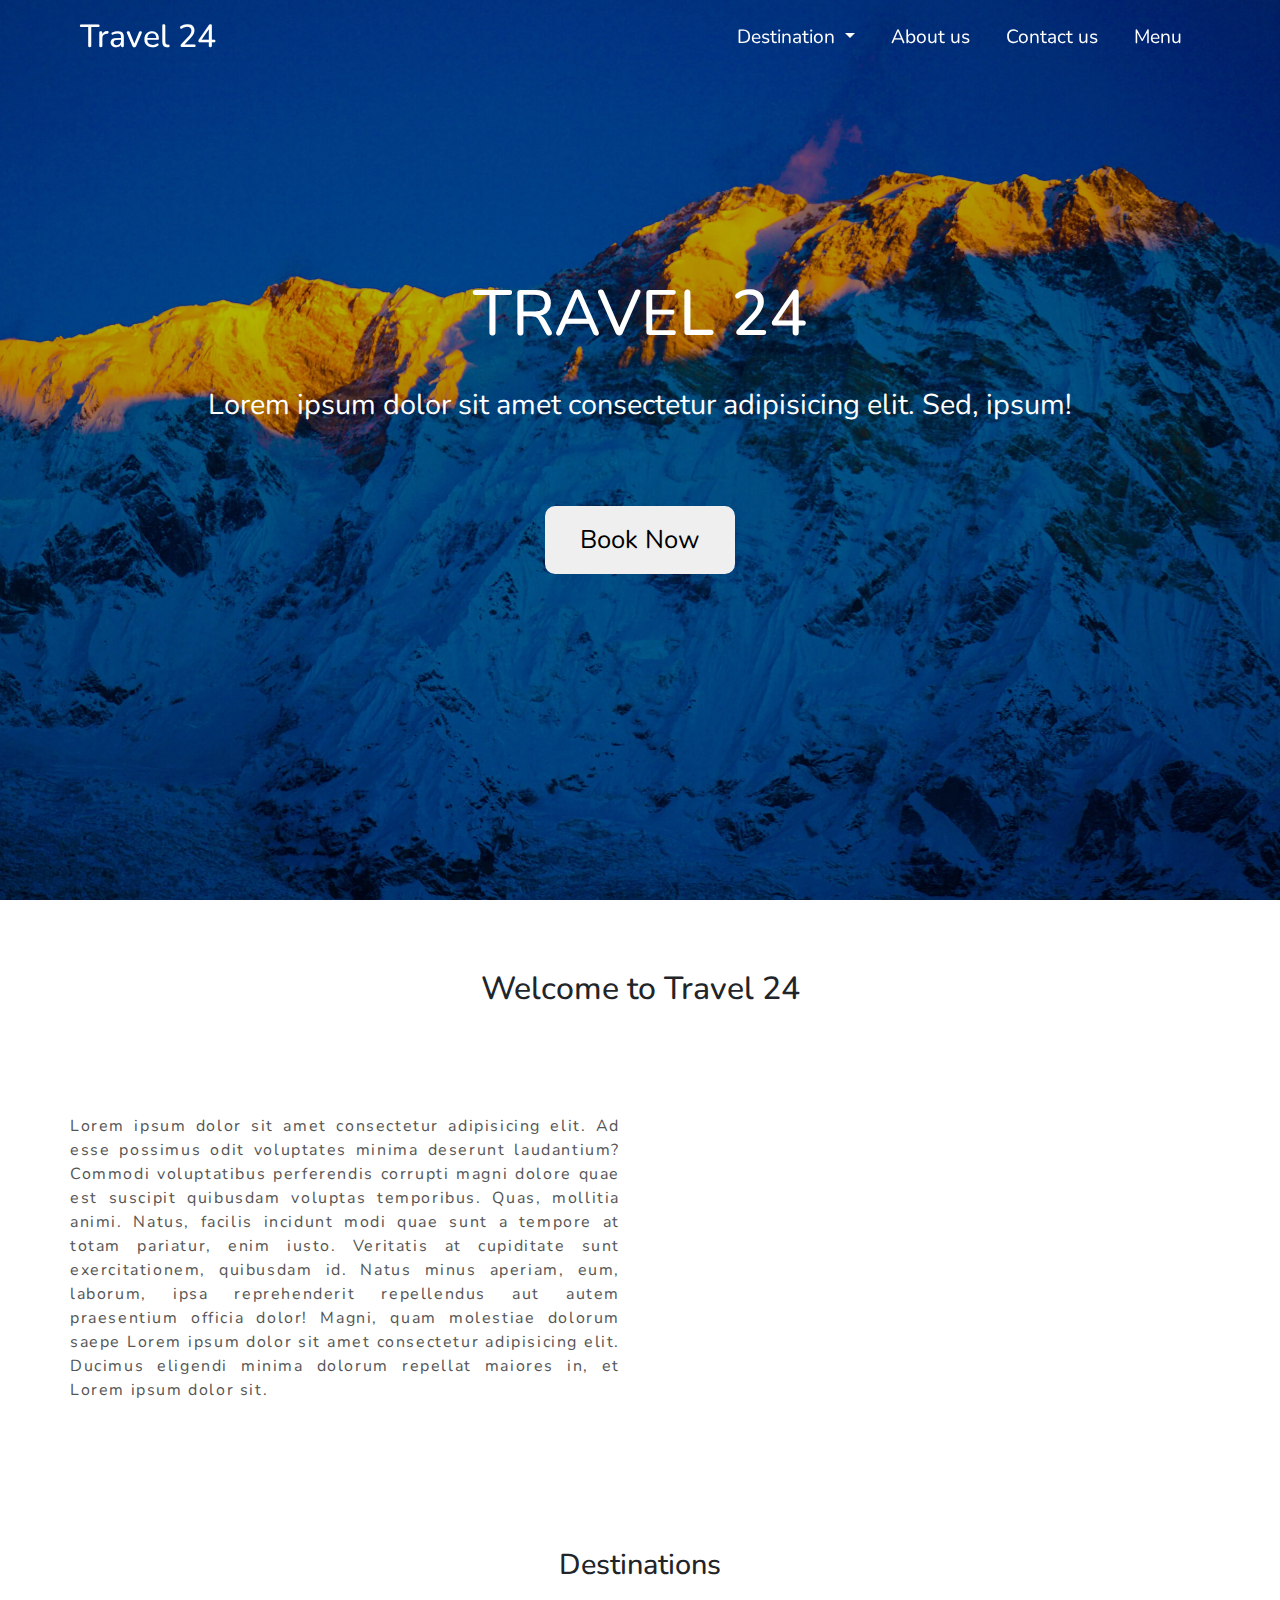
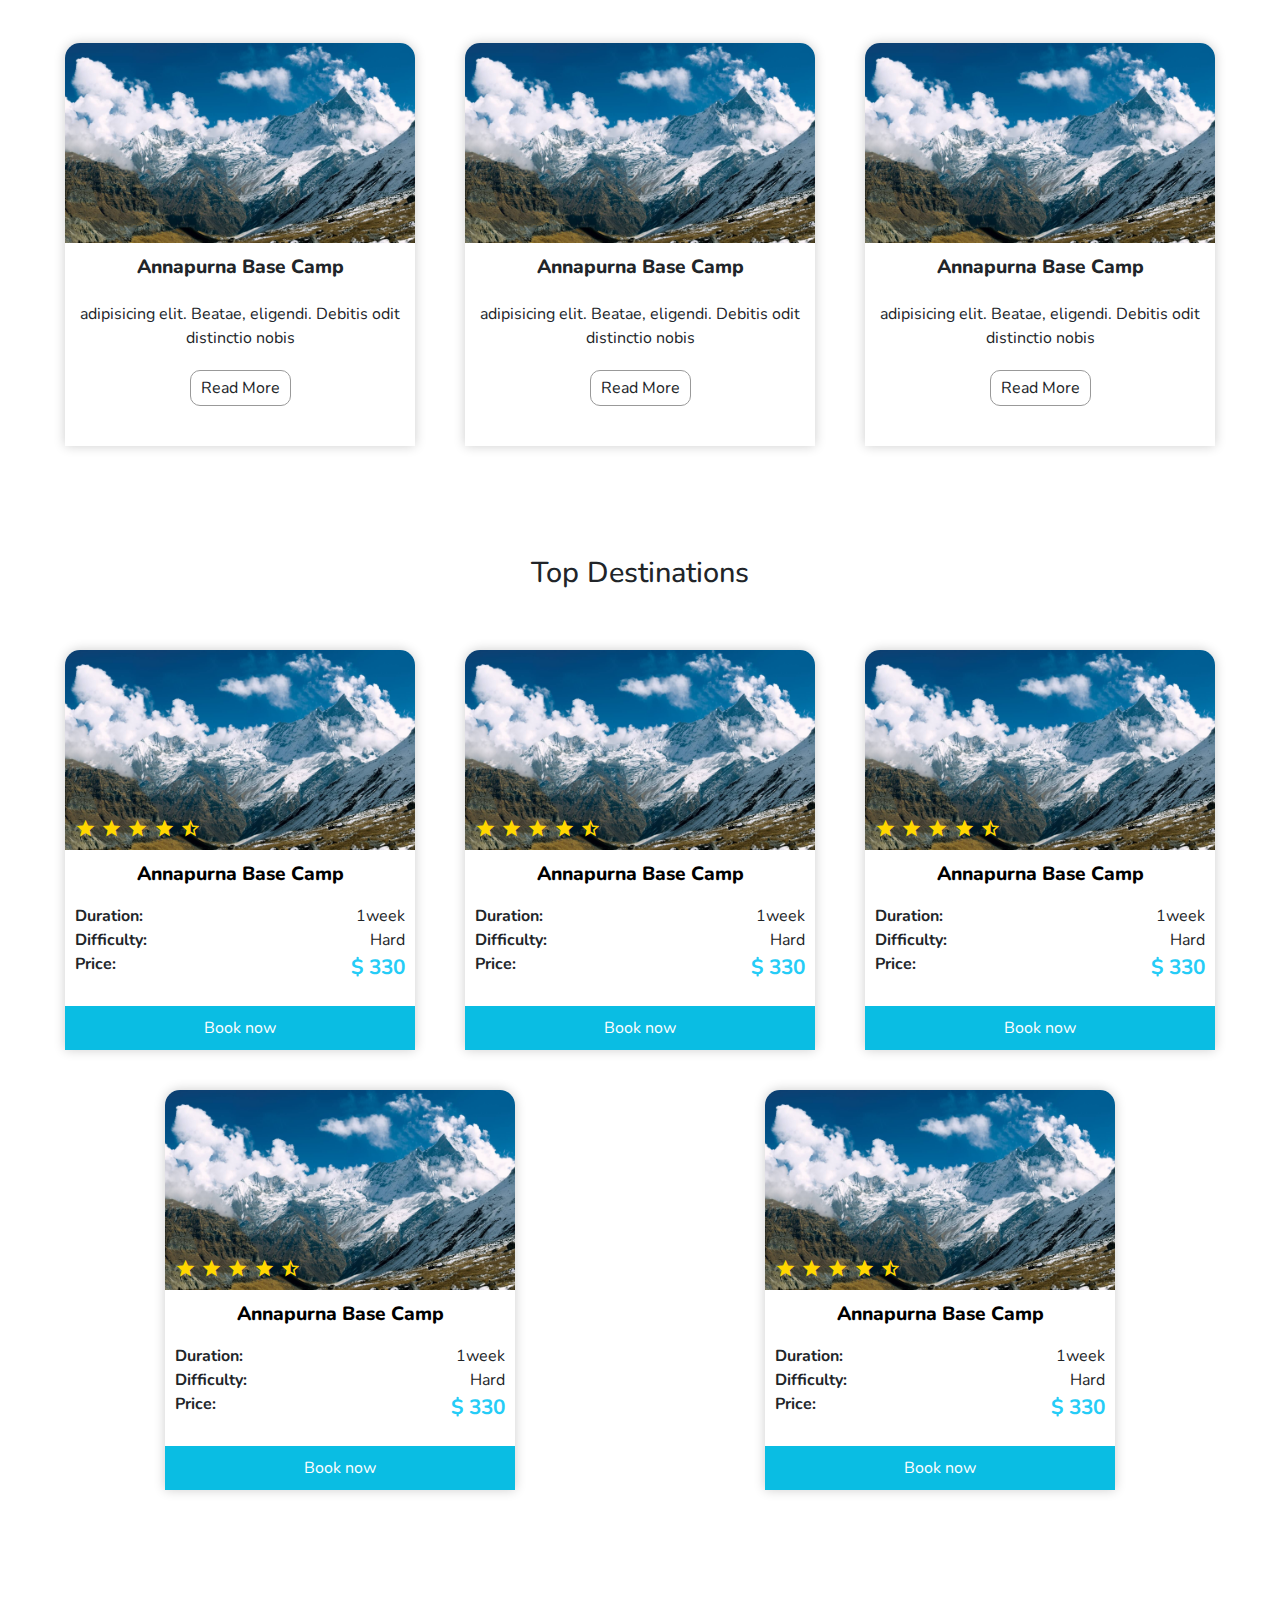
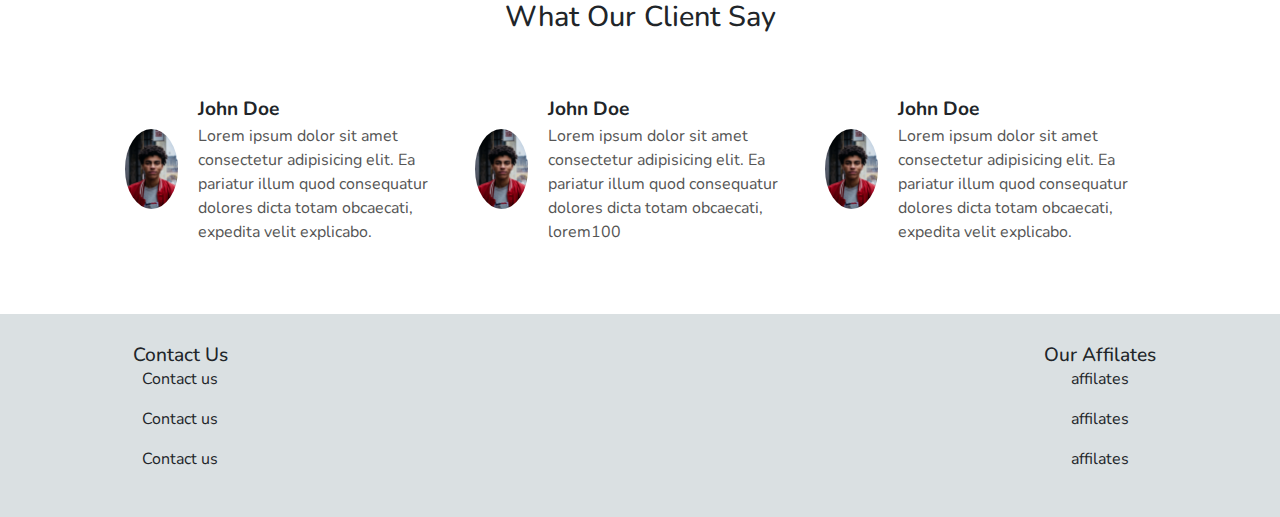
<file: index.html>
<!DOCTYPE html>
<html lang="en">
  <head>
    <meta charset="UTF-8" />
    <meta name="viewport" content="width=device-width, initial-scale=1.0" />
    <title>Travel 24</title>

    <!-- ! bootstrap -->
    <link
      rel="stylesheet"
      href="https://stackpath.bootstrapcdn.com/bootstrap/4.5.2/css/bootstrap.min.css"
      integrity="sha384-JcKb8q3iqJ61gNV9KGb8thSsNjpSL0n8PARn9HuZOnIxN0hoP+VmmDGMN5t9UJ0Z"
      crossorigin="anonymous"
    />

    <!-- ! font Nunito -->
    <link
      href="https://fonts.googleapis.com/css2?family=Nunito:wght@200;300;400;600;700;800;900&display=swap"
      rel="stylesheet"
    />
    <!-- ! material icons -->
    <link
      href="https://fonts.googleapis.com/icon?family=Material+Icons"
      rel="stylesheet"
    />

    <link rel="stylesheet" href="./static/css/main.css" />
  </head>
  <body>
    <header class="main__header" id="main__header">
      <div class="logo__wrapper">
        <a href="/" class="logo__btn"><h3 class="logo">Travel 24</h3></a>
      </div>
      <div class="burger" id="burger__menu">
        <div></div>
        <div></div>
        <div></div>
      </div>
      <nav>
        <ul class="nav__items">
          <li class="nav__link">
            <div
              class="dropdown-toggle"
              id="dropdownMenu2"
              data-toggle="dropdown"
              aria-haspopup="true"
              aria-expanded="false"
            >
              Destination
            </div>
            <div class="dropdown-menu" aria-labelledby="dropdownMenu2">
              <a href="packages.html" class="dropdown-item" type="button">
                Nepal
              </a>
              <div class="dropdown-divider"></div>
              <a href="packages.html" class="dropdown-item" type="button">
                Bhutan
              </a>
              <div class="dropdown-divider"></div>
              <a href="packages.html" class="dropdown-item" type="button">
                Tibet
              </a>
            </div>
          </li>
          <li class="nav__link"><a href="#">About us</a></li>
          <li class="nav__link"><a href="contact.html">Contact us</a></li>
          <li class="nav__link"><a href="#">Menu</a></li>
        </ul>
      </nav>
    </header>

    <div class="sidebar" id="sidebar">
      <ul class="nav__items">
        <li class="nav__link flex-column">
          <a
            href="/"
            class="nav-link collapsed d-flex justify-content-between align-items-center"
            data-toggle="collapse"
            data-target="#destinations"
            >Destinations <i class="fas fa-chevron-down rotate"></i
          ></a>
          <ul id="destinations" class="collapse p-0">
            <li class="nav-item list-unstyled">
              <a href="#" class="nav-link">Nepal</a>
            </li>
            <li class="nav-item list-unstyled">
              <a href="#" class="nav-link">Nepal</a>
            </li>
            <li class="nav-item list-unstyled">
              <a href="#" class="nav-link">Nepal</a>
            </li>
          </ul>
        </li>
        <li class="nav__link"><a href="#">About us</a></li>
        <li class="nav__link"><a href="contact.html">Contact us</a></li>
        <li class="nav__link"><a href="#">Menu</a></li>
      </ul>
    </div>
    <div class="backdrop" id="backdrop"></div>

    <section class="landing__view" id="landing__view">
      <h1 class="heading">Travel 24</h1>
      <p class="tagline">
        Lorem ipsum dolor sit amet consectetur adipisicing elit. Sed, ipsum!
      </p>
      <button class="booknow__btn">Book Now</button>
    </section>

    <section class="intro__section">
      <div class="sub__heading">
        <h2>Welcome to Travel 24</h2>
      </div>
      <div class="intro">
        <div class="intro__text">
          Lorem ipsum dolor sit amet consectetur adipisicing elit. Ad esse
          possimus odit voluptates minima deserunt laudantium? Commodi
          voluptatibus perferendis corrupti magni dolore quae est suscipit
          quibusdam voluptas temporibus. Quas, mollitia animi. Natus, facilis
          incidunt modi quae sunt a tempore at totam pariatur, enim iusto.
          Veritatis at cupiditate sunt exercitationem, quibusdam id. Natus minus
          aperiam, eum, laborum, ipsa reprehenderit repellendus aut autem
          praesentium officia dolor! Magni, quam molestiae dolorum saepe Lorem
          ipsum dolor sit amet consectetur adipisicing elit. Ducimus eligendi
          minima dolorum repellat maiores in, et Lorem ipsum dolor sit.
        </div>
        <div class="intro__video">
          <iframe
            width="100%"
            height="100%"
            src="https://www.youtube.com/embed/89s6vHB6_Gw"
            frameborder="0"
            allow="accelerometer; autoplay; encrypted-media; gyroscope; picture-in-picture"
            allowfullscreen
          ></iframe>
        </div>
      </div>
    </section>

    <section class="dist__section">
      <div class="sub__heading">
        <h3>Destinations</h3>
      </div>
      <div class="dist">
        <div class="dist__card">
          <img src="./static/images/abc.jpg" alt="" class="dist__img" />
          <div class="dist__content">
            <div class="dist__name">
              <strong> Annapurna Base Camp</strong>
            </div>
            <div class="dist__text">
              adipisicing elit. Beatae, eligendi. Debitis odit distinctio nobis
            </div>
            <a href="#" class="dist__btn">Read More</a>
          </div>
        </div>
        <div class="dist__card">
          <img src="./static/images/abc.jpg" alt="" class="dist__img" />
          <div class="dist__content">
            <div class="dist__name">
              <strong> Annapurna Base Camp</strong>
            </div>
            <div class="dist__text">
              adipisicing elit. Beatae, eligendi. Debitis odit distinctio nobis
            </div>
            <a href="#" class="dist__btn">Read More</a>
          </div>
        </div>
        <div class="dist__card">
          <img src="./static/images/abc.jpg" alt="" class="dist__img" />
          <div class="dist__content">
            <div class="dist__name">
              <strong> Annapurna Base Camp</strong>
            </div>
            <div class="dist__text">
              adipisicing elit. Beatae, eligendi. Debitis odit distinctio nobis
            </div>
            <a href="#" class="dist__btn">Read More</a>
          </div>
        </div>
      </div>
    </section>

    <section class="dist__section">
      <div class="sub__heading">
        <h3>Top Destinations</h3>
      </div>
      <div class="dist">
        <div class="dist__card">
          <a href="destination.html"
            ><img src="./static/images/abc.jpg" alt="" class="dist__img" />
            <span class="material-icons rating"
              >star star star star star_half</span
            >
          </a>
          <div class="dist__content">
            <div class="dist__name">
              <a href="destination.html"
                ><strong> Annapurna Base Camp</strong></a
              >
            </div>
            <div class="dist__detail">
              <p><strong>Duration: </strong> 1week</p>
              <p><strong>Difficulty: </strong> Hard</p>
              <p><strong>Price: </strong><span class="price"> $ 330</span></p>
            </div>
          </div>
          <a href="#" class="dist__booknow">Book now</a>
        </div>
        <div class="dist__card">
          <a href="destination.html"
            ><img src="./static/images/abc.jpg" alt="" class="dist__img" />
            <span class="material-icons rating"
              >star star star star star_half</span
            >
          </a>
          <div class="dist__content">
            <div class="dist__name">
              <a href="destination.html"
                ><strong> Annapurna Base Camp</strong></a
              >
            </div>
            <div class="dist__detail">
              <p><strong>Duration: </strong> 1week</p>
              <p><strong>Difficulty: </strong> Hard</p>
              <p><strong>Price: </strong><span class="price"> $ 330</span></p>
            </div>
          </div>
          <a href="#" class="dist__booknow">Book now</a>
        </div>
        <div class="dist__card">
          <a href="destination.html"
            ><img src="./static/images/abc.jpg" alt="" class="dist__img" />
            <span class="material-icons rating"
              >star star star star star_half</span
            >
          </a>
          <div class="dist__content">
            <div class="dist__name">
              <a href="destination.html"
                ><strong> Annapurna Base Camp</strong></a
              >
            </div>
            <div class="dist__detail">
              <p><strong>Duration: </strong> 1week</p>
              <p><strong>Difficulty: </strong> Hard</p>
              <p><strong>Price: </strong><span class="price"> $ 330</span></p>
            </div>
          </div>
          <a href="#" class="dist__booknow">Book now</a>
        </div>
        <div class="dist__card">
          <a href="destination.html"
            ><img src="./static/images/abc.jpg" alt="" class="dist__img" />
            <span class="material-icons rating"
              >star star star star star_half</span
            >
          </a>
          <div class="dist__content">
            <div class="dist__name">
              <a href="destination.html"
                ><strong> Annapurna Base Camp</strong></a
              >
            </div>
            <div class="dist__detail">
              <p><strong>Duration: </strong> 1week</p>
              <p><strong>Difficulty: </strong> Hard</p>
              <p><strong>Price: </strong><span class="price"> $ 330</span></p>
            </div>
          </div>
          <a href="#" class="dist__booknow">Book now</a>
        </div>
        <div class="dist__card">
          <a href="destination.html"
            ><img src="./static/images/abc.jpg" alt="" class="dist__img" />
            <span class="material-icons rating"
              >star star star star star_half</span
            >
          </a>
          <div class="dist__content">
            <div class="dist__name">
              <a href="destination.html"
                ><strong> Annapurna Base Camp</strong></a
              >
            </div>
            <div class="dist__detail">
              <p><strong>Duration: </strong> 1week</p>
              <p><strong>Difficulty: </strong> Hard</p>
              <p><strong>Price: </strong><span class="price"> $ 330</span></p>
            </div>
          </div>
          <a href="#" class="dist__booknow">Book now</a>
        </div>
      </div>
    </section>

    <section class="testimomial__section">
      <div class="sub__heading">
        <h3>What Our Client Say</h3>
      </div>
      <div class="testimonial__wrapper">
        <div class="testimonial__card">
          <img src="./static/images/person.jpg" alt="" />
          <div class="testiment__content">
            <div class="testiment__name">
              <strong>John Doe</strong>
            </div>
            <div class="testiment__text">
              Lorem ipsum dolor sit amet consectetur adipisicing elit. Ea
              pariatur illum quod consequatur dolores dicta totam obcaecati,
              expedita velit explicabo.
            </div>
          </div>
        </div>
        <div class="testimonial__card">
          <img src="./static/images/person.jpg" alt="" />
          <div class="testiment__content">
            <div class="testiment__name">
              <strong>John Doe</strong>
            </div>
            <div class="testiment__text">
              Lorem ipsum dolor sit amet consectetur adipisicing elit. Ea
              pariatur illum quod consequatur dolores dicta totam obcaecati,
              lorem100
            </div>
          </div>
        </div>
        <div class="testimonial__card">
          <img src="./static/images/person.jpg" alt="" />
          <div class="testiment__content">
            <div class="testiment__name">
              <strong>John Doe</strong>
            </div>
            <div class="testiment__text">
              Lorem ipsum dolor sit amet consectetur adipisicing elit. Ea
              pariatur illum quod consequatur dolores dicta totam obcaecati,
              expedita velit explicabo.
            </div>
          </div>
        </div>
      </div>
    </section>

    <footer class="main__footer">
      <div class="contacts">
        <h5>Contact Us</h5>
        <div class="contact__detail">
          <p>Contact us</p>
          <p>Contact us</p>
          <p>Contact us</p>
        </div>
      </div>
      <div class="affilates">
        <h5>Our Affilates</h5>
        <div class="affilates__detail">
          <p>affilates</p>
          <p>affilates</p>
          <p>affilates</p>
        </div>
      </div>
    </footer>

    <script src="./static/script/script.js"></script>
    <script>
      responsiveNav();
      scrollNav();
    </script>

    <!-- ! Bootstrap js  -->
    <script
      src="https://code.jquery.com/jquery-3.5.1.slim.min.js"
      integrity="sha384-DfXdz2htPH0lsSSs5nCTpuj/zy4C+OGpamoFVy38MVBnE+IbbVYUew+OrCXaRkfj"
      crossorigin="anonymous"
    ></script>
    <script
      src="https://cdn.jsdelivr.net/npm/popper.js@1.16.1/dist/umd/popper.min.js"
      integrity="sha384-9/reFTGAW83EW2RDu2S0VKaIzap3H66lZH81PoYlFhbGU+6BZp6G7niu735Sk7lN"
      crossorigin="anonymous"
    ></script>
    <script
      src="https://stackpath.bootstrapcdn.com/bootstrap/4.5.2/js/bootstrap.min.js"
      integrity="sha384-B4gt1jrGC7Jh4AgTPSdUtOBvfO8shuf57BaghqFfPlYxofvL8/KUEfYiJOMMV+rV"
      crossorigin="anonymous"
    ></script>
  </body>
</html>
</file>
<file: static/css/main.css>
*,
*::before,
*::after {
  position: relative;
  -webkit-box-sizing: border-box;
          box-sizing: border-box;
}

body {
  margin: 0;
  padding: 0;
  max-width: 100vw;
  min-height: 100vh;
  font-family: "Nunito", sans-serif;
  display: -webkit-box;
  display: -ms-flexbox;
  display: flex;
  -webkit-box-orient: vertical;
  -webkit-box-direction: normal;
      -ms-flex-flow: column;
          flex-flow: column;
}

.sub__heading h3 {
  margin: 0;
  padding: 0;
  text-align: center;
}

@media screen and (max-width: 599px) {
  .sub__heading h3 {
    margin: 10px auto 20px;
    font-size: 1.4rem;
  }
}

@media screen and (min-width: 600px) {
  .sub__heading h3 {
    margin: 20px auto 30px;
    font-size: 1.6rem;
  }
}

@media screen and (min-width: 1200px) {
  .sub__heading h3 {
    margin-bottom: 40px;
    font-size: 1.8rem;
  }
}

.main__header {
  width: inherit;
  display: -webkit-box;
  display: -ms-flexbox;
  display: flex;
  -webkit-box-pack: justify;
      -ms-flex-pack: justify;
          justify-content: space-between;
  -webkit-box-align: center;
      -ms-flex-align: center;
          align-items: center;
  margin: 0;
  padding: 15px 20px;
  -webkit-box-shadow: 0 1px 5px 0 #999;
          box-shadow: 0 1px 5px 0 #999;
  position: fixed;
  top: 0;
  left: 0;
  right: 0;
  z-index: 100;
  background-color: unset;
  -webkit-box-shadow: none;
          box-shadow: none;
  color: #fff;
  -webkit-transition: all 0.3s ease-in-out;
  transition: all 0.3s ease-in-out;
}

.main__header a {
  cursor: pointer;
}

.remove-fixed {
  position: relative;
}

.top-sticky {
  position: -webkit-sticky;
  position: sticky;
  top: 0;
}

.nav__items {
  margin: 0;
  padding: 0;
}

.nav__items .nav__link {
  list-style: none;
  cursor: pointer;
  padding: 0.2rem 0.5rem;
  display: -webkit-box;
  display: -ms-flexbox;
  display: flex;
  -webkit-box-align: center;
      -ms-flex-align: center;
          align-items: center;
}

.nav__items .nav__link .bi {
  font-size: 0.9rem;
  -webkit-transition: all 0.3s ease;
  transition: all 0.3s ease;
}

.nav__items .nav__link::before {
  content: "";
  position: absolute;
  top: 0;
  bottom: 0;
  left: 50%;
  right: 50%;
  border-bottom: 1px transparent;
  -webkit-transition: all 0.3s ease;
  transition: all 0.3s ease;
}

.nav__items .nav__link:hover .bi, .nav__items .nav__link:active .bi {
  -webkit-transform: rotate(-180deg);
          transform: rotate(-180deg);
}

.nav__items .nav__link:hover::before, .nav__items .nav__link:active::before {
  left: 0;
  right: 0;
  border-bottom: 2px solid #fff;
}

.logo__wrapper .logo__btn {
  text-decoration: none;
  color: #fff;
}

.logo__wrapper .logo__btn .logo {
  font-size: 1.5rem;
  margin: 0;
}

.burger div {
  width: 28px;
  height: 3px;
  margin: 5px 0;
  background-color: #fff;
  -webkit-transition: all 0.3s ease;
  transition: all 0.3s ease;
}

.cross div:nth-of-type(1) {
  -webkit-transform: rotate(-45deg) translate(-5px, 6px);
          transform: rotate(-45deg) translate(-5px, 6px);
}

.cross div:nth-of-type(2) {
  opacity: 0;
}

.cross div:nth-of-type(3) {
  -webkit-transform: rotate(45deg) translate(-5px, -6px);
          transform: rotate(45deg) translate(-5px, -6px);
}

.nav__link .dropdown-menu {
  background-color: transparent;
  border: none;
  margin: 0;
}

.main__header.scrolled {
  background-color: #fff;
  -webkit-box-shadow: 0 1px 10px #999;
          box-shadow: 0 1px 10px #999;
  color: #000;
}

.main__header.scrolled *,
.main__header.scrolled .logo,
.main__header.scrolled a {
  color: #000;
}

.main__header.scrolled .burger div {
  background-color: #000;
}

.main__header.scrolled > nav .dropdown-menu {
  background-color: #fff;
  border: 1px solid #00000010;
}

.main__header.scrolled > nav .dropdown-menu .dropdown-item:hover {
  background-color: #666666;
  color: #fff;
}

@media screen and (max-width: 599px) {
  nav {
    display: none;
  }
  .nav__items {
    height: inherit;
    display: -webkit-box;
    display: -ms-flexbox;
    display: flex;
    -webkit-box-pack: center;
        -ms-flex-pack: center;
            justify-content: center;
    -webkit-box-align: center;
        -ms-flex-align: center;
            align-items: center;
    -webkit-box-orient: vertical;
    -webkit-box-direction: normal;
        -ms-flex-flow: column;
            flex-flow: column;
    -webkit-transform: translateX(0%);
            transform: translateX(0%);
  }
  .nav__items .nav__link {
    margin: 50px;
    font-size: 1.3rem;
  }
  .nav__items .nav__link::before {
    all: unset;
  }
  .nav__items .nav__link:active {
    -webkit-user-select: none;
       -moz-user-select: none;
        -ms-user-select: none;
            user-select: none;
  }
  .nav__items .nav__link .dropdown-menu {
    background-color: #999;
  }
  .nav__items .nav__link .dropdown-menu .dropdown-item {
    padding: 10px;
    color: #fff;
  }
}

@media screen and (min-width: 600px) {
  .main__header {
    padding-left: 30px;
    padding-right: 30px;
  }
  .main__header a,
  .logo {
    color: #fff;
  }
  .burger {
    display: none;
  }
  .nav__items {
    display: -webkit-box;
    display: -ms-flexbox;
    display: flex;
  }
  .nav__items .nav__link {
    margin: 5px 10px;
    font-size: 1rem;
  }
}

@media screen and (min-width: 1000px) {
  .main__header {
    padding-left: 5rem;
    padding-right: 5rem;
  }
  .logo__wrapper .logo__btn .logo {
    font-size: 2rem;
  }
  .nav__items .nav__link {
    font-size: 1.2rem;
  }
}

.backdrop {
  position: fixed;
  background-color: rgba(0, 0, 0, 0.5);
  z-index: 90;
  top: 0;
  left: -100vw;
  right: 100vw;
  bottom: 0;
  -webkit-transition: opacity 0.3s ease;
  transition: opacity 0.3s ease;
  opacity: 0;
}

.backdrop.show {
  left: 0;
  right: 0;
  opacity: 1;
}

.sidebar {
  position: fixed;
  z-index: 95;
  top: 0;
  bottom: 0;
  width: 60vw;
  height: 100vh;
  display: -webkit-box;
  display: -ms-flexbox;
  display: flex;
  -webkit-box-pack: center;
      -ms-flex-pack: center;
          justify-content: center;
  -webkit-box-align: center;
      -ms-flex-align: center;
          align-items: center;
  background-color: #fff;
  -webkit-transition: all 0.8s ease-in-out;
  transition: all 0.8s ease-in-out;
  right: -100%;
  -webkit-box-shadow: -5px 0 12px rgba(0, 0, 0, 0.2);
          box-shadow: -5px 0 12px rgba(0, 0, 0, 0.2);
}

.sidebar a {
  all: unset;
  cursor: pointer;
  -webkit-user-select: none;
     -moz-user-select: none;
      -ms-user-select: none;
          user-select: none;
  color: #000;
}

.sidebar.show {
  right: 0;
}

@media screen and (min-width: 599px) {
  .sidebar {
    display: none;
  }
  .backdrop {
    display: none;
  }
}

.landing__view {
  height: 100vh;
  background: -webkit-gradient(linear, left top, left bottom, from(rgba(0, 0, 0, 0.3)), to(rgba(0, 0, 0, 0.3))), url("../images/b1.jpg");
  background: linear-gradient(rgba(0, 0, 0, 0.3), rgba(0, 0, 0, 0.3)), url("../images/b1.jpg");
  background-repeat: no-repeat;
  background-position: center;
  background-size: cover;
  display: -ms-grid;
  display: grid;
  place-content: center;
  -webkit-animation: changeImage 15s infinite 5s ease alternate;
          animation: changeImage 15s infinite 5s ease alternate;
}

.landing__view * {
  margin: 0;
  padding: 0;
}

.landing__view .heading {
  color: #fff;
  margin: 10px auto;
  text-transform: uppercase;
}

.landing__view .tagline {
  text-align: center;
  color: #fff;
}

.landing__view .booknow__btn {
  border-radius: 10px;
  margin: 0 auto;
  border: none;
}

.landing__view .booknow__btn:hover {
  background-color: #e6e6e6;
}

.landing__view .booknow__btn:focus, .landing__view .booknow__btn:active {
  outline: none;
  border: none;
}

@-webkit-keyframes changeImage {
  0% {
    background: -webkit-gradient(linear, left top, left bottom, from(rgba(0, 0, 0, 0.3)), to(rgba(0, 0, 0, 0.3))), url("../images/b1.jpg");
    background: linear-gradient(rgba(0, 0, 0, 0.3), rgba(0, 0, 0, 0.3)), url("../images/b1.jpg");
    background-repeat: no-repeat;
    background-position: left;
    background-size: cover;
  }
  50% {
    background: -webkit-gradient(linear, left top, left bottom, from(rgba(0, 0, 0, 0.3)), to(rgba(0, 0, 0, 0.3))), url("../images/b2.jpg");
    background: linear-gradient(rgba(0, 0, 0, 0.3), rgba(0, 0, 0, 0.3)), url("../images/b2.jpg");
    background-repeat: no-repeat;
    background-position: center;
    background-size: cover;
  }
  100% {
    background: -webkit-gradient(linear, left top, left bottom, from(rgba(0, 0, 0, 0.3)), to(rgba(0, 0, 0, 0.3))), url("../images/b3.jpg");
    background: linear-gradient(rgba(0, 0, 0, 0.3), rgba(0, 0, 0, 0.3)), url("../images/b3.jpg");
    background-repeat: no-repeat;
    background-position: right;
    background-size: cover;
  }
}

@keyframes changeImage {
  0% {
    background: -webkit-gradient(linear, left top, left bottom, from(rgba(0, 0, 0, 0.3)), to(rgba(0, 0, 0, 0.3))), url("../images/b1.jpg");
    background: linear-gradient(rgba(0, 0, 0, 0.3), rgba(0, 0, 0, 0.3)), url("../images/b1.jpg");
    background-repeat: no-repeat;
    background-position: left;
    background-size: cover;
  }
  50% {
    background: -webkit-gradient(linear, left top, left bottom, from(rgba(0, 0, 0, 0.3)), to(rgba(0, 0, 0, 0.3))), url("../images/b2.jpg");
    background: linear-gradient(rgba(0, 0, 0, 0.3), rgba(0, 0, 0, 0.3)), url("../images/b2.jpg");
    background-repeat: no-repeat;
    background-position: center;
    background-size: cover;
  }
  100% {
    background: -webkit-gradient(linear, left top, left bottom, from(rgba(0, 0, 0, 0.3)), to(rgba(0, 0, 0, 0.3))), url("../images/b3.jpg");
    background: linear-gradient(rgba(0, 0, 0, 0.3), rgba(0, 0, 0, 0.3)), url("../images/b3.jpg");
    background-repeat: no-repeat;
    background-position: right;
    background-size: cover;
  }
}

@media screen and (max-width: 599px) {
  .landing__view .heading {
    font-size: 2.8rem;
  }
  .landing__view .tagline {
    margin: 0 10px;
  }
  .landing__view .booknow__btn {
    padding: 15px 35px;
    margin: 40px auto;
    font-size: 1.2rem;
  }
}

@media screen and (min-width: 600px) {
  .landing__view .heading {
    font-size: 3.5rem;
  }
  .landing__view .tagline {
    font-size: 1.4rem;
    margin: 0 30px;
  }
  .landing__view .booknow__btn {
    padding: 15px 35px;
    margin: 40px auto;
    font-size: 1.4rem;
  }
}

@media screen and (min-width: 1000px) {
  .landing__view .heading {
    font-size: 4rem;
    margin: 30px auto;
  }
  .landing__view .tagline {
    font-size: 1.8rem;
    margin: 0 30px;
  }
  .landing__view .booknow__btn {
    padding: 15px 35px;
    margin: 80px auto;
    font-size: 1.6rem;
  }
}

.intro__section {
  max-width: 1200px;
  margin: 20px auto 50px;
}

.intro__section .sub__heading {
  display: -webkit-box;
  display: -ms-flexbox;
  display: flex;
  -webkit-box-pack: center;
      -ms-flex-pack: center;
          justify-content: center;
}

.intro__section .sub__heading h2 {
  margin: 0;
  padding: 0;
  text-align: center;
}

.intro {
  max-width: 100vw;
  display: -webkit-box;
  display: -ms-flexbox;
  display: flex;
}

.intro__text {
  text-align: justify;
  padding: 0 10px;
  color: #555;
}

.intro__video {
  height: 400px;
  padding: 10px;
}

@media screen and (max-width: 599px) {
  .intro__section .sub__heading h2 {
    font-size: 1.6rem;
    margin: 20px auto 10px;
  }
  .intro {
    -webkit-box-orient: vertical;
    -webkit-box-direction: normal;
        -ms-flex-flow: column;
            flex-flow: column;
  }
  .intro__text {
    padding-top: 0;
    margin-bottom: 20px;
    line-height: 1.2rem;
  }
  .intro__video {
    height: 300px;
  }
}

@media screen and (min-width: 600px) {
  .intro__section .sub__heading h2 {
    font-size: 2rem;
    margin: 30px auto;
  }
  .intro {
    -webkit-box-orient: horizontal;
    -webkit-box-direction: normal;
        -ms-flex-flow: row;
            flex-flow: row;
  }
  .intro__text {
    padding: 0 30px;
    padding-right: 20px;
    width: 50%;
    margin: auto;
    letter-spacing: 0.05rem;
    line-height: 1.3rem;
  }
  .intro__video {
    width: 50%;
    height: 300px;
  }
}

@media screen and (min-width: 1200px) {
  .intro__section .sub__heading h2 {
    margin: 50px auto;
  }
  .intro__text {
    letter-spacing: 0.1rem;
    line-height: 1.5rem;
  }
  .intro__video {
    width: 50%;
    height: 400px;
  }
}

.dist__section {
  margin: 20px 0 50px;
}

.dist {
  width: 100%;
  display: -webkit-box;
  display: -ms-flexbox;
  display: flex;
  -ms-flex-wrap: wrap;
      flex-wrap: wrap;
  max-width: 1200px;
  margin: 0 auto;
}

.dist__card {
  width: 350px;
  min-height: 400px;
  border-radius: 15px 15px 0 0;
  overflow: hidden;
  -webkit-box-shadow: 0 0 12px rgba(0, 0, 0, 0.2);
          box-shadow: 0 0 12px rgba(0, 0, 0, 0.2);
  margin: 20px auto;
  display: -webkit-box;
  display: -ms-flexbox;
  display: flex;
  -webkit-box-orient: vertical;
  -webkit-box-direction: normal;
      -ms-flex-flow: column;
          flex-flow: column;
}

.dist__card * {
  position: relative;
}

.dist__card .dist__img {
  width: 100%;
  height: 200px;
  -o-object-fit: cover;
     object-fit: cover;
}

.dist__card span.rating {
  position: absolute;
  bottom: 10px;
  left: 10px;
  color: gold;
  font-size: 1.3rem;
}

.dist__card .dist__content {
  padding: 10px;
  display: -webkit-box;
  display: -ms-flexbox;
  display: flex;
  -webkit-box-pack: center;
      -ms-flex-pack: center;
          justify-content: center;
  -webkit-box-align: center;
      -ms-flex-align: center;
          align-items: center;
  -webkit-box-orient: vertical;
  -webkit-box-direction: normal;
      -ms-flex-flow: column;
          flex-flow: column;
}

.dist__card .dist__content .dist__name {
  margin-bottom: auto;
}

.dist__card .dist__content .dist__name a {
  text-decoration: none;
  color: #000;
}

.dist__card .dist__content .dist__name strong {
  font-weight: 800;
  font-size: 1.2rem;
}

.dist__card .dist__content .dist__detail {
  width: 100%;
  margin-top: 15px;
}

.dist__card .dist__content .dist__detail p {
  margin: 0;
  display: -webkit-box;
  display: -ms-flexbox;
  display: flex;
  -webkit-box-pack: justify;
      -ms-flex-pack: justify;
          justify-content: space-between;
  width: 100%;
}

.dist__card .dist__content .dist__detail p span.price {
  font-weight: bold;
  color: #25ccf7;
  font-size: 1.3rem;
}

.dist__card .dist__content .dist__text {
  text-align: center;
  margin: 20px auto;
}

.dist__card .dist__content .dist__btn {
  margin-top: auto;
  margin-bottom: 30px;
  text-decoration: none;
  color: inherit;
  border: 1px solid #999;
  padding: 5px 10px;
  border-radius: 10px;
}

.dist__card .dist__content .dist__btn:hover {
  background-color: #000;
  color: #ffffff;
}

.dist__card .dist__booknow {
  text-decoration: none;
  background: #0abde3;
  color: #fff;
  text-align: center;
  padding: 10px 0;
  margin: 0;
  -webkit-transition: background 0.3s ease;
  transition: background 0.3s ease;
  margin-top: auto;
}

.dist__card .dist__booknow:hover {
  background-color: #0894b2;
}

@media screen and (max-width: 599px) {
  .dist__card {
    width: 250px;
    min-height: 300px;
  }
  .dist__card .dist__img {
    width: 100%;
    height: 150px;
  }
}

@media screen and (min-width: 600px) and (max-width: 1200px) {
  .dist {
    width: 100%;
  }
  .dist__card {
    width: 240px;
    min-height: unset;
  }
  .dist__card .dist__img {
    height: 150px;
  }
}

.testimomial__section {
  max-width: 1200px;
  margin: 20px auto 50px;
}

.testimonial__wrapper .testimonial__card {
  width: 350px;
  margin: 20px auto;
  display: -webkit-box;
  display: -ms-flexbox;
  display: flex;
  -webkit-box-pack: center;
      -ms-flex-pack: center;
          justify-content: center;
  -webkit-box-align: center;
      -ms-flex-align: center;
          align-items: center;
}

.testimonial__wrapper .testimonial__card img {
  width: 100px;
  height: 100px;
  -o-object-fit: cover;
     object-fit: cover;
  padding: 10px;
  border-radius: 100%;
}

.testimonial__wrapper .testimonial__card .testiment__content {
  margin-left: 10px;
}

.testimonial__wrapper .testimonial__card .testiment__content .testiment__name {
  font-size: 1.2rem;
}

.testimonial__wrapper .testimonial__card .testiment__content .testiment__text {
  color: #555;
}

@media screen and (min-width: 600px) {
  .testimonial__wrapper {
    display: -webkit-box;
    display: -ms-flexbox;
    display: flex;
    -ms-flex-wrap: wrap;
        flex-wrap: wrap;
    -webkit-box-pack: justify;
        -ms-flex-pack: justify;
            justify-content: space-between;
    -webkit-box-align: center;
        -ms-flex-align: center;
            align-items: center;
  }
}

.main__footer {
  margin-top: auto;
  display: -webkit-box;
  display: -ms-flexbox;
  display: flex;
  -ms-flex-wrap: wrap;
      flex-wrap: wrap;
  -webkit-box-pack: justify;
      -ms-flex-pack: justify;
          justify-content: space-between;
  padding: 30px;
  background-color: #dae0e2;
}

.main__footer h5 {
  font-size: larger;
  margin: 0;
}

.main__footer .contacts,
.main__footer .affilates {
  width: 300px;
  text-align: center;
}

.main__footer .contact__detail,
.main__footer .affilates__detail {
  display: -webkit-box;
  display: -ms-flexbox;
  display: flex;
  -webkit-box-pack: center;
      -ms-flex-pack: center;
          justify-content: center;
  -webkit-box-orient: vertical;
  -webkit-box-direction: normal;
      -ms-flex-flow: column;
          flex-flow: column;
}

.destination__wrapper {
  width: 100%;
  background-color: #eaf0f1;
}

.destination__wrapper .dest__banner {
  width: 100%;
  height: 300px;
}

.destination__wrapper .dest__banner::before {
  content: "";
  position: absolute;
  top: 0;
  bottom: 0;
  left: 0;
  right: 0;
  z-index: 3;
  background: rgba(0, 0, 0, 0.3);
}

.destination__wrapper .dest__banner .banner__img {
  width: 100%;
  height: inherit;
  -o-object-fit: cover;
     object-fit: cover;
}

.destination__wrapper .dest__banner .heading {
  position: absolute;
  top: 50%;
  left: 50%;
  -webkit-transform: translate(-50%, -50%);
          transform: translate(-50%, -50%);
  color: #fff;
  white-space: nowrap;
  z-index: 4;
  font-size: 2rem;
}

.destination__wrapper .destination__detail {
  max-width: 1200px;
  margin: 0 auto;
}

.destination__wrapper .destination__detail > * {
  background: #fff;
  margin: 50px 15px;
  -webkit-box-shadow: 0 0 10px rgba(0, 0, 0, 0.2);
          box-shadow: 0 0 10px rgba(0, 0, 0, 0.2);
}

.destination__wrapper .destination__detail .trip .sub__heading {
  padding: 20px 0 10px;
}

.destination__wrapper .destination__detail .trip .sub__heading h3 {
  margin: 0 auto;
}

.destination__wrapper .destination__detail .trip .trip__overview {
  padding-bottom: 20px;
}

.destination__wrapper .destination__detail .trip .trip__overview .trip__highlights h4,
.destination__wrapper .destination__detail .trip .trip__overview .trip__intro h4,
.destination__wrapper .destination__detail .trip .trip__overview .trip__fact h4 {
  background-color: #3498db;
  color: #fff;
  padding: 10px;
  margin: 0;
  text-align: center;
  letter-spacing: 0.1rem;
  line-height: 1.5rem;
}

.destination__wrapper .destination__detail .trip .trip__overview .trip__highlights h4::before,
.destination__wrapper .destination__detail .trip .trip__overview .trip__intro h4::before,
.destination__wrapper .destination__detail .trip .trip__overview .trip__fact h4::before {
  content: "";
  position: absolute;
  top: 5px;
  left: 5px;
  right: 5px;
  bottom: 5px;
  z-index: 3;
  border: 18px solid transparent;
  border-left-color: #fff;
  border-right-color: #fff;
}

.destination__wrapper .destination__detail .trip .trip__overview .trip__highlights ul li {
  list-style: none;
  margin: 10px 0;
}

.destination__wrapper .destination__detail .trip .trip__overview .trip__highlights ul li::before {
  content: "check_circle";
  position: absolute;
  left: -1.5rem;
  font-family: "Material Icons";
  color: #3498db;
  font-size: 1rem;
  border-radius: 100%;
}

.destination__wrapper .destination__detail .trip .trip__overview .trip__intro .intro__content {
  text-align: justify;
  padding: 0 20px;
}

.destination__wrapper .destination__detail .trip .trip__overview .trip__fact ul {
  margin: 0;
  padding: 10px;
}

.destination__wrapper .destination__detail .trip .trip__overview .trip__fact ul li {
  list-style: none;
  display: -webkit-box;
  display: -ms-flexbox;
  display: flex;
  -webkit-box-pack: justify;
      -ms-flex-pack: justify;
          justify-content: space-between;
  padding: 10px;
  border-bottom: 1px solid #999;
}

.destination__wrapper .destination__detail .trip .trip__overview .trip__fact ul li:last-of-type {
  border-bottom: none;
}

.destination__wrapper .destination__detail .booking__wrapper {
  padding-bottom: 20px;
}

.destination__wrapper .destination__detail .booking__wrapper h3 {
  background-color: #3498db;
  color: #fff;
  padding: 10px;
  font-size: 1.4rem;
  margin: 0;
  text-align: center;
  letter-spacing: 0.1rem;
  line-height: 1.5rem;
}

.destination__wrapper .destination__detail .booking__wrapper h3::before {
  content: "";
  position: absolute;
  top: 5px;
  left: 5px;
  right: 5px;
  bottom: 5px;
  z-index: 3;
  border: 18px solid transparent;
  border-left-color: #fff;
  border-right-color: #fff;
}

.destination__wrapper .destination__detail .booking__wrapper p {
  padding: 10px;
}

.destination__wrapper .destination__detail .booking__wrapper p span.price {
  font-size: 1.3rem;
  color: #3498db;
}

.destination__wrapper .destination__detail .booking__wrapper .booking__form form .input__box {
  margin: 10px;
  border: 1px solid rgba(153, 153, 153, 0.658);
  padding: 10px;
}

.destination__wrapper .destination__detail .booking__wrapper .booking__form form .input__box input,
.destination__wrapper .destination__detail .booking__wrapper .booking__form form .input__box textarea,
.destination__wrapper .destination__detail .booking__wrapper .booking__form form .input__box select {
  all: unset;
  width: 100%;
}

.destination__wrapper .destination__detail .booking__wrapper .booking__form form .input__box textarea {
  width: 100%;
  overflow: auto;
  height: 100px;
}

.destination__wrapper .destination__detail .booking__wrapper .booking__form form .input__box.disabled {
  background-color: rgba(153, 153, 153, 0.4);
}

.destination__wrapper .destination__detail .booking__wrapper .booking__form form .input__box:focus-within {
  border-color: #3498db;
  -webkit-box-shadow: 0 0 5px #3498db;
          box-shadow: 0 0 5px #3498db;
}

.destination__wrapper .destination__detail .booking__wrapper .booking__form form .input__box:last-of-type {
  padding: 0;
  border-radius: 5px;
  overflow: hidden;
}

.destination__wrapper .destination__detail .booking__wrapper .booking__form form .input__box:last-of-type > input[type="submit"] {
  padding: 10px 0;
  text-align: center;
  background-color: #3498db;
  color: #fff;
}

@media screen and (min-width: 1000px) {
  .destination__wrapper .dest__banner {
    height: 400px;
  }
  .destination__wrapper .dest__banner .heading {
    font-size: 2.5rem;
  }
  .destination__wrapper .destination__detail {
    display: -webkit-box;
    display: -ms-flexbox;
    display: flex;
    padding-bottom: 40px;
  }
  .destination__wrapper .destination__detail .trip {
    padding: 0 10px;
    margin-bottom: auto;
  }
  .destination__wrapper .destination__detail .booking__wrapper {
    padding: 10px;
    min-width: 300px;
    margin-bottom: auto;
  }
}

.contact__section {
  width: 100%;
  background-color: #eaf0f1;
}

.contact__section .contact__banner {
  width: 100%;
  height: 150px;
}

.contact__section .contact__banner::before {
  content: "";
  position: absolute;
  top: 0;
  bottom: 0;
  left: 0;
  right: 0;
  z-index: 3;
  background: rgba(0, 0, 0, 0.3);
}

.contact__section .contact__banner .banner__img {
  width: 100%;
  height: inherit;
  -o-object-fit: cover;
     object-fit: cover;
}

.contact__section .contact__banner .heading {
  position: absolute;
  top: 50%;
  left: 50%;
  -webkit-transform: translate(-50%, -50%);
          transform: translate(-50%, -50%);
  color: #fff;
  white-space: nowrap;
  z-index: 4;
  font-size: 1.7rem;
  font-weight: bold;
}

.contact__section .contact__wrapper {
  max-width: 1200px;
  margin: 30px auto 40px;
  display: -webkit-box;
  display: -ms-flexbox;
  display: flex;
  -webkit-box-orient: vertical;
  -webkit-box-direction: normal;
      -ms-flex-flow: column;
          flex-flow: column;
}

.contact__section .contact__wrapper .contact__form,
.contact__section .contact__wrapper .contact__address,
.contact__section .contact__wrapper .map__wrapper {
  -webkit-box-shadow: 0 0 12px rgba(0, 0, 0, 0.2);
          box-shadow: 0 0 12px rgba(0, 0, 0, 0.2);
}

.contact__section .contact__wrapper .contact__form,
.contact__section .contact__wrapper .contact__address {
  background-color: #fff;
  padding: 20px;
  margin-bottom: 30px;
}

.contact__section .contact__wrapper .contact__address {
  margin-left: 15px;
  margin-right: 15px;
}

.contact__section .contact__wrapper .contact__address .contact__item {
  display: -webkit-box;
  display: -ms-flexbox;
  display: flex;
  -webkit-box-orient: vertical;
  -webkit-box-direction: normal;
      -ms-flex-flow: column;
          flex-flow: column;
  -webkit-box-pack: center;
      -ms-flex-pack: center;
          justify-content: center;
  color: #777;
  margin: 15px 0;
}

.contact__section .contact__wrapper .contact__address .contact__item .title {
  display: -webkit-box;
  display: -ms-flexbox;
  display: flex;
  -webkit-box-align: center;
      -ms-flex-align: center;
          align-items: center;
  margin: 5px 0;
}

.contact__section .contact__wrapper .contact__address .contact__item .title span.material-icons {
  margin-right: 7px;
}

.contact__section .contact__wrapper .map__wrapper {
  width: inherit;
  -webkit-box-flex: 1;
      -ms-flex: 1;
          flex: 1;
  height: 400px;
}

@media screen and (min-width: 768px) {
  .contact__section .contact__banner {
    height: 300px;
  }
  .contact__section .contact__banner .heading {
    font-size: 2rem;
  }
  .contact__section .contact__wrapper .contact__form,
  .contact__section .contact__wrapper .contact__address {
    margin-left: 20px;
    margin-right: 20px;
  }
}

@media screen and (min-width: 1000px) {
  .contact__section .contact__banner .heading {
    font-size: 2.5rem;
  }
  .contact__section .contact__wrapper {
    display: -webkit-box;
    display: -ms-flexbox;
    display: flex;
    -webkit-box-orient: horizontal;
    -webkit-box-direction: normal;
        -ms-flex-flow: row;
            flex-flow: row;
    -ms-flex-wrap: wrap;
        flex-wrap: wrap;
  }
  .contact__section .contact__wrapper .contact__form {
    -webkit-box-flex: 1;
        -ms-flex: 1;
            flex: 1;
  }
  .contact__section .contact__wrapper .contact__address {
    width: 350px;
    margin-bottom: auto;
  }
  .contact__section .contact__wrapper .map__wrapper {
    min-width: 100%;
  }
}

.package__container .sub__heading h2 {
  margin-top: 30px;
  text-align: center;
}

.package__container .package__cards {
  max-width: 1200px;
  margin: 0 auto;
  display: -webkit-box;
  display: -ms-flexbox;
  display: flex;
  -ms-flex-wrap: wrap;
      flex-wrap: wrap;
  gap: 10px;
}

.package__container .package__cards .package__card {
  width: 300px;
  margin: 10px auto;
  background-color: #fff;
  border-radius: 20px 20px 5px 5px;
  overflow: hidden;
  -webkit-box-shadow: 0 0 12px rgba(0, 0, 0, 0.2);
          box-shadow: 0 0 12px rgba(0, 0, 0, 0.2);
  cursor: pointer;
}

.package__container .package__cards .package__card img {
  width: 100%;
  height: 150px;
  -o-object-fit: cover;
     object-fit: cover;
}

.package__container .package__cards .package__card .package__info {
  padding: 10px;
}

.package__container .package__cards .package__card .package__info .title a {
  all: unset;
  color: #000;
}

.package__container .package__cards .package__card .package__info .title h4 {
  text-align: center;
  margin: 0;
}

.package__container .package__cards .package__card .package__info .title h4:hover {
  color: #3498db;
}

.package__container .package__cards .package__card .package__info .content {
  display: -webkit-box;
  display: -ms-flexbox;
  display: flex;
  -webkit-box-align: center;
      -ms-flex-align: center;
          align-items: center;
  -webkit-box-pack: justify;
      -ms-flex-pack: justify;
          justify-content: space-between;
  -ms-flex-wrap: wrap;
      flex-wrap: wrap;
  margin-top: 20px;
}

.package__container .package__cards .package__card .package__info .content p {
  display: -webkit-box;
  display: -ms-flexbox;
  display: flex;
  -webkit-box-pack: center;
      -ms-flex-pack: center;
          justify-content: center;
  -webkit-box-align: center;
      -ms-flex-align: center;
          align-items: center;
}

.package__container .package__cards .package__card .package__info .content p span {
  color: #3498db;
}

.package__container .package__cards .package__card .package__info .content p span.material-icons {
  margin-right: 5px;
}

.package__container .package__cards .package__card .package__info .content p span.price {
  font-size: 1.3rem;
}

@media (min-width: 768px) {
  .package__container .sub__heading h2 {
    font-size: 2rem;
  }
  .package__container .package__cards .package__card .package__info .content p span.price {
    font-weight: bold;
  }
}
/*# sourceMappingURL=main.css.map */
</file>
